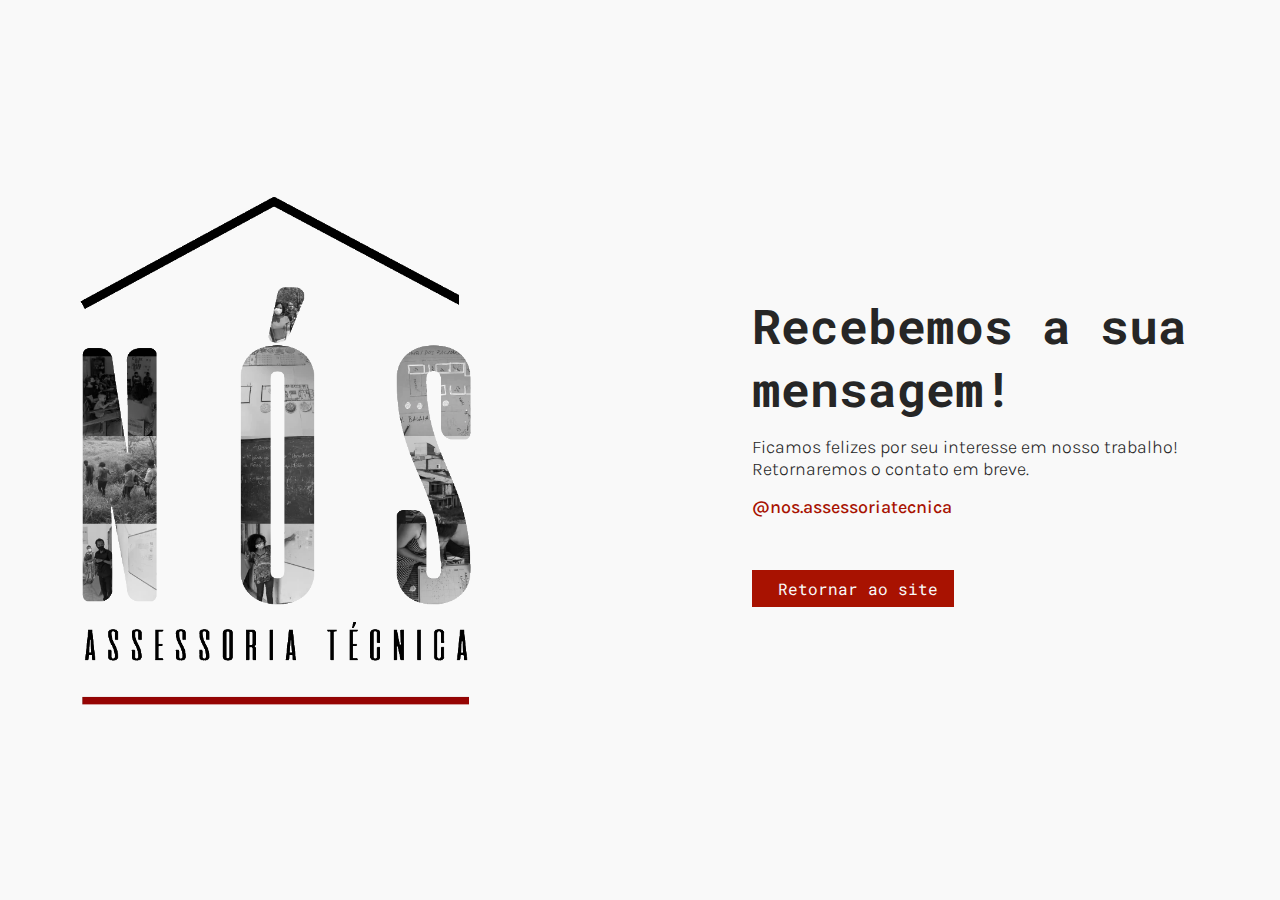
<file: agradecimento.html>
<!DOCTYPE html>
<html lang="pt-br">
<head>
    <meta charset="UTF-8">
    <meta http-equiv="X-UA-Compatible" content="IE=edge">
    <meta name="viewport" content="width=device-width, initial-scale=1.0">
    <link rel="shortcut icon" href="./assets/img/favicon.ico" type="image/x-icon">
    <title>Nós Assesoria Técnica</title>
    
    <!--Fonts-->
    <link rel="preconnect" href="https://fonts.googleapis.com">
    <link rel="preconnect" href="https://fonts.gstatic.com" crossorigin>
    <link href="https://fonts.googleapis.com/css2?family=Roboto+Condensed:wght@300;400;700&display=swap" rel="stylesheet">
    <link href="https://fonts.googleapis.com/css2?family=Roboto+Mono:wght@300;400;500;600;700&display=swap" rel="stylesheet">
    <link href="https://fonts.googleapis.com/css2?family=Karla:wght@300;400;500;700&display=swap" rel="stylesheet">
    <link href="https://fonts.googleapis.com/css2?family=Josefin+Sans:wght@300;400;500;600;700&display=swap" rel="stylesheet">
    
    <!--Icons-->
    <link rel="stylesheet" href="https://cdnjs.cloudflare.com/ajax/libs/font-awesome/6.1.0/css/all.min.css" integrity="sha512-10/jx2EXwxxWqCLX/hHth/vu2KY3jCF70dCQB8TSgNjbCVAC/8vai53GfMDrO2Emgwccf2pJqxct9ehpzG+MTw==" crossorigin="anonymous" referrerpolicy="no-referrer" />
    
    <!--CSS-->
    <link rel="stylesheet" href="assets/css/reset.css">
    <link rel="stylesheet" href="assets/css/normalize.css">
    <link rel="stylesheet" href="assets/css/container.css">
    <link rel="stylesheet" href="assets/css/base.css">
    <link rel="stylesheet" href="assets/css/componentes.css">
    <link rel="stylesheet" href="assets/css/scr-rdr-only.css">

    <link rel="stylesheet" href="assets/css/agradecimento.css">

</head>
<body>
    <main>
        <div class="container container--agradecimento">
        <div class="agradecimento">
            <h1 class="titulo">Recebemos a sua mensagem!</h1>
            <p class="texto">Ficamos felizes por seu interesse em nosso trabalho! Retornaremos o contato em breve.</p>
            <a class="texto agradecimento__link" href="https://www.instagram.com/nos.assessoriatecnica/" target="_blank">@nos.assessoriatecnica</a>
            <a class="botao botao--primario" href="index.html"><i class="fas fa-arrow-circle-left"></i>Retornar ao site</a>
        </div>
        <img src="assets/img/agradecimento/logo.webp" alt="Logo Nós Assessoria Técnica" class="agradecimento__img">
    </div>
    </main>
</body>
</html>
</file>
<file: assets/css/container.css>
.container{
  margin-left: 2.4rem;
  margin-right: 2.4rem;
  
}

@media screen and (min-width:767px){
  .container {
    margin-left: 4.8rem;
    margin-right: 4.8rem;
  } 
}

@media screen and (min-width:963px){
  .container {
    max-width: 1120px;
    margin-left: auto;
    margin-right: auto;
  } 
}
</file>
<file: assets/css/base.css>
:root {
    /*Cores*/
    --vermelho: #A81201;
    --preto: #262626;
    --cinza-escuro: #626262;
    --cinza-medio: #B6B6B6;
    --cinza-claro: #EDEDED;
    --branco: #F9F9F9;

    font-size: 62.5% /* 10px = 1rem */
}

* {
    box-sizing: border-box;
}

html {
    scroll-behavior: smooth;
}

body, html {
    overflow-x:hidden;
}

body {
    background-color: var(--branco);
    -webkit-font-smoothing: antialiased;
}

.bg-cinza {
    background-color: var(--cinza-claro);
}

.bg-preto {
    background-color: var(--preto);
}

a {
    text-decoration: none;
}

img {
    height: auto;
    width: 100%;
}

.secao {
    padding: 8.8rem 0 5rem;
}

/*========= Media Queries ==========*/
@media screen and (min-width:963px) {
    .secao {
        padding: 9.2rem 0 12.6rem;
    }
}
</file>
<file: assets/css/componentes.css>
/*========= Botões ==========*/
.botao {
    align-items: center;
    border: none;
    cursor: pointer;
    font: 400 1.4rem "Roboto Mono", sans-serif;
    outline: none;
    padding: .5em 1em;
    position: relative;
    text-align: center;
    transition: all 0.4s ease-in-out;
}

.botao--primario {
    background-color: var(--vermelho);
    color: var(--branco);
}

.botao--secundario {
    border: 1px solid var(--vermelho);
    color: var(--vermelho);             
    font-weight: 500;
    transition: all 300ms ease-in-out;
    z-index: 1;
}

.botao--primario::before,
.botao--secundario::before {
    content: '';
    position: absolute;
    top: 0;
    right: 0;
    left: 0;
    bottom: 0;
    border: 1px solid var(--vermelho);
    transition: all 100ms ease-in-out;
    z-index: -1;
}

.botao--primario:hover::before,
.botao--primario:focus::before,
.botao--secundario:hover::before,
.botao--secundario:focus::before {
    top: -4px;
    right: -4px;
    left: -4px;
    bottom: -4px;
}


/*========= Títulos ==========*/
.titulo {
    color: var(--preto);
    font: 700 3rem "Roboto Mono", sans-serif;
    margin-bottom: 6.4rem;
    -webkit-font-smoothing: auto;
}

.titulo--medio {
    font-size: 2.4rem;
}

.titulo.titulo--chamada {
    font: 400 3rem "Roboto Condensed", sans-serif;
    font-weight: 500;
    margin-bottom: 0.5rem;
}

.titulo--pequeno {
    font-size: 1.2rem;
}

.titulo--secao {
    position: relative;
    padding-left: 4.4rem;
    z-index: 1;
}

.titulo--secao > span {
    color: var(--branco);
    font-weight: 400;
}

.titulo--secao::before {
    content: '';
    background-color: var(--preto);
    position: absolute;
    top: 0;
    left: 0;
    width: 62px;
    height: 100%;
    z-index: -1;
}

.titulo--upper {
    text-transform: uppercase;
}

/*========= Subtítulos ==========*/

.subtitulo {
    color: var(--preto);
    font: 300 1.6rem "Karla", sans-serif;
}

.subtitulo--chamada {
    font-size: 1.4rem;
}

/*========= Textos ==========*/
.texto {
    font: 300 1.6rem "Karla", sans-serif;
    color: var(--preto);
}

.texto--grande {
    font-size: 1.8rem;
}

.texto--pequeno {
    font-size: 1.4rem;
}

.texto--branco {
    color: var(--branco);
}

/*========= Quadrados dos Mosaicos ==========*/
.quadrado {
    height: 100%;
    width: 100%;
}

.quadrado--branco {
    background-color: var(--branco);
}

.quadrado--cinza {
    background-color: var(--cinza-escuro);
}

.quadrado--listras {
    background: repeating-linear-gradient(
        135deg, 
        transparent, 
        transparent 5px,
        var(--preto) 5px,
        var(--preto) 6px
    );
}

.quadrado--preto {
    background-color: var(--preto);
}

.quadrado--vermelho {
    background-color: var(--vermelho);
}


/*========= Media Queries ==========*/
@media screen and (min-width:763px) {
    .botao {
        font-size: 2.4rem;
    }

    .titulo {
        font-size: 4.8rem;
    }

    .titulo.titulo--chamada {
        font-size: 4.8rem;
        margin-bottom: 1.4rem;
    }

    .subtitulo--chamada {
        font-size: 2.4rem;
    }

    .titulo--secao::before {
        width: 75px;
        height: 100%;
    }

    .titulo--medio {
        font-size: 3.2rem;
    }

    .titulo--pequeno {
        font-size: 1.6rem;
    }
    
    .texto {
        font-size: 1.8rem;
    } 

    .texto--pequeno {
        font-size: 1.4rem;
    }
}

@media screen and (min-width:963px) {
    .botao {
        font-size: 1.6rem;
    }

    .titulo {
        font-size: 4rem;
        margin-bottom: 8rem;
    }

    .titulo.titulo--chamada {
        font-size: 6.4rem;
        line-height: 1;
        margin-bottom: 1.6rem;
    }

    .subtitulo--chamada {
        font-size: 1.8rem;
    }

    .titulo--secao::before {
        width: 70px;
        height: 100%;
    }

    .titulo--secao > span {
        color: var(--branco);
        font-weight: 400;
        margin-right: 3px;
    }
    

    .texto {
        font-size: 2.4rem;
    } 

    .texto--pequeno {
        font-size: 1.4rem;
    }
}
</file>
<file: assets/css/scr-rdr-only.css>
.scr-rdr-only,
  .scr-rdr-only:active,
  .scr-rdr-only:focus,
  .scr-rdr-only:hover {
    text-indent: 100%;
    white-space: nowrap;
    overflow: hidden;
    width: 1px;
    height: 1px;
    display: block;
    color: transparent;
    position: absolute;
  }
</file>
<file: assets/css/agradecimento.css>
.container--agradecimento {
    display: flex;
    flex-direction: column;
    align-items: center;
    gap: 5.4rem;
    height: 100vh;
    justify-content: center;
}

.agradecimento {
    display: flex;
    flex-direction: column;
    align-items: center;
    text-align: center;
}

.agradecimento > .titulo {
    font-size: 2.4rem;
    margin: 0;
}

.agradecimento > .texto {
    font-size: 1.6rem;
    margin: 1.6rem 0 0;
}

.agradecimento__link {
    color: var(--vermelho);
    font-weight: 500;
}

.agradecimento > .botao {
    margin: 3.2rem 0 0;
}

.agradecimento > .botao > i {
    margin-right: 1rem;
}

.agradecimento__img {
    width: 50%;
}

@media  screen and (min-width: 763px) {
    .container--agradecimento {
        gap: 10rem;
    }

    .agradecimento > .titulo {
        font-size: 6.4rem;
    }

    .agradecimento > .texto {
        font-size: 3.2rem;
    }

    .agradecimento > .botao {
        margin: 5.2rem 0 0;
    }

    .agradecimento__img {
        width: 40%;
    }

}

@media  screen and (min-width: 900px) {

    .container--agradecimento {
        flex-direction: row-reverse;
        align-items:center;
        justify-content: space-between;
        gap: 0;
    }

    .agradecimento {
        align-items: flex-start;
        max-width: 40%;
        text-align: left;
        justify-content: center;
    }

    .agradecimento > .titulo {
        font-size: 4.8rem;
    }

    .agradecimento > .texto {
        font-size: 1.8rem;
    }

    .agradecimento > .botao {
        margin: 5.2rem 0 0;
    }
    
    .agradecimento__img {
        width: 35%;
    }

}
</file>
